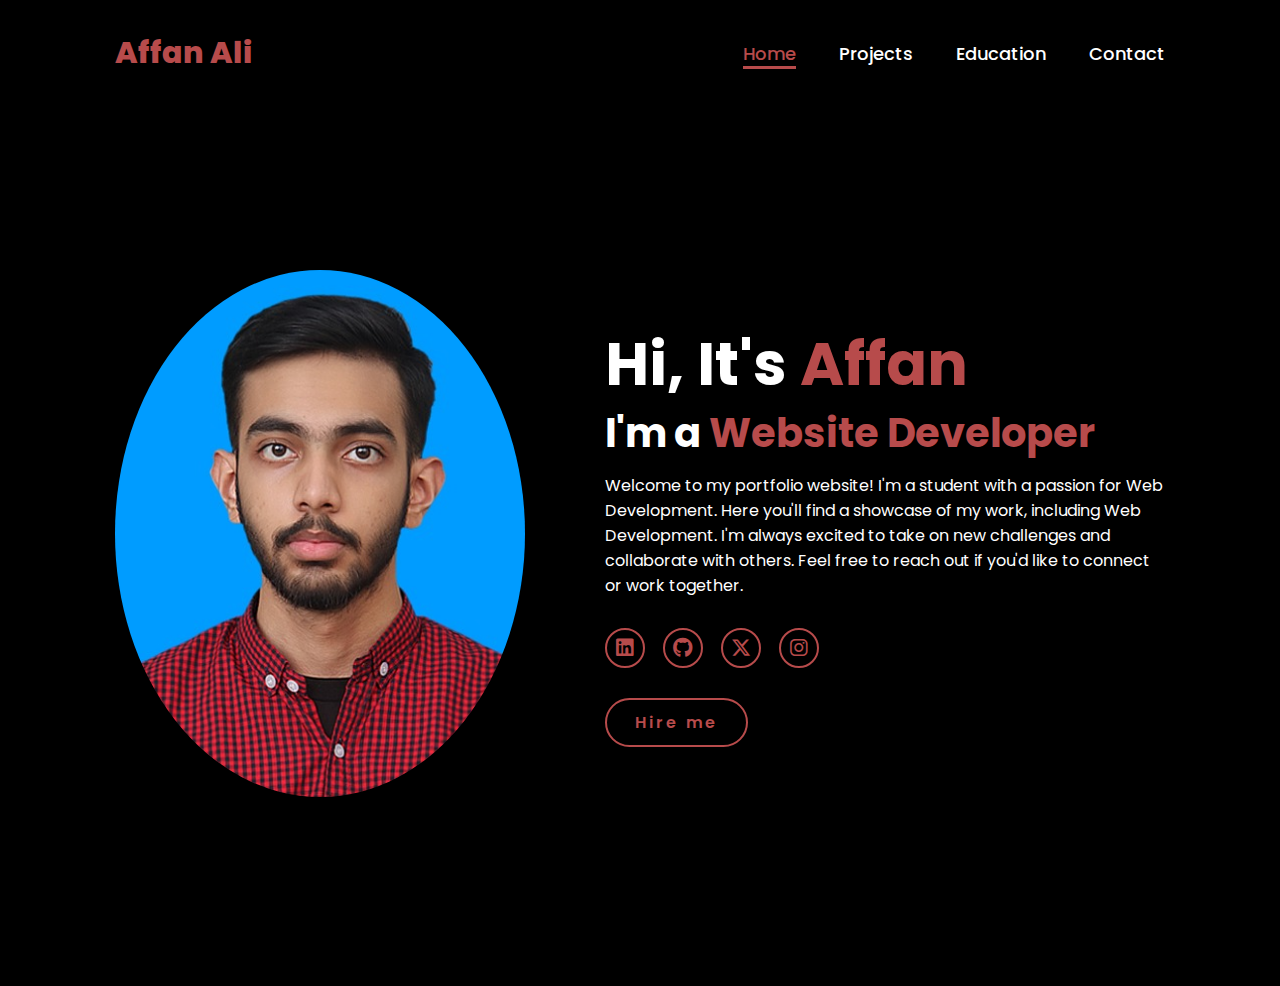
<file: index.html>
<!DOCTYPE html>
<html lang="en">

<head>
    <meta charset="UTF-8">
    <meta name="viewport" content="width=device-width, initial-scale=1.0">
    <link rel="stylesheet" href="https://cdnjs.cloudflare.com/ajax/libs/font-awesome/6.5.2/css/all.min.css">
    <link rel="stylesheet" href="style.css">
    <title>Portfolio Website</title>
</head>

<body>
    <header>
        <a href="#" class="logo">Affan Ali</a>

        <nav>
            <a href="#" class="active"> Home</a>
            <a href="Project/index.html" target="_blank">Projects</a>
            <a href="Education/index.html" target="_blank">Education</a>
            <a href="Contact/index.html" target="_blank">Contact</a>
        </nav>
    </header>
    <section class="home">
        <div class="home-img">
            <img src="./new photograph.jpeg" alt="">
        </div>
        <div class="home-content">
            <h1>Hi, It's <span>Affan</span></h1>
            <h3 class="typing-text">I'm a <span></span></h3>
            <p>Welcome to my portfolio website! I'm a student with a passion for Web Development. Here you'll find a
                showcase of my work, including Web Development. I'm always excited to take on new challenges and
                collaborate with others. Feel free to reach out if you'd like to connect or work together.</p>
            <div class="social-icons">
                <a href="https://www.linkedin.com/feed/"><i class="fa-brands fa-linkedin"></i></a>
                <a href="https://github.com/"><i class="fa-brands fa-github"></i></a>
                <a href="https://twitter.com/home"><i class="fa-brands fa-x-twitter"></i></a>
                <a href="https://www.instagram.com/"><i class="fa-brands fa-instagram"></i></a>
            </div>
            <a href="#" class="btn">Hire me</a>
        </div>
    </section>
</body>

</html>
</file>
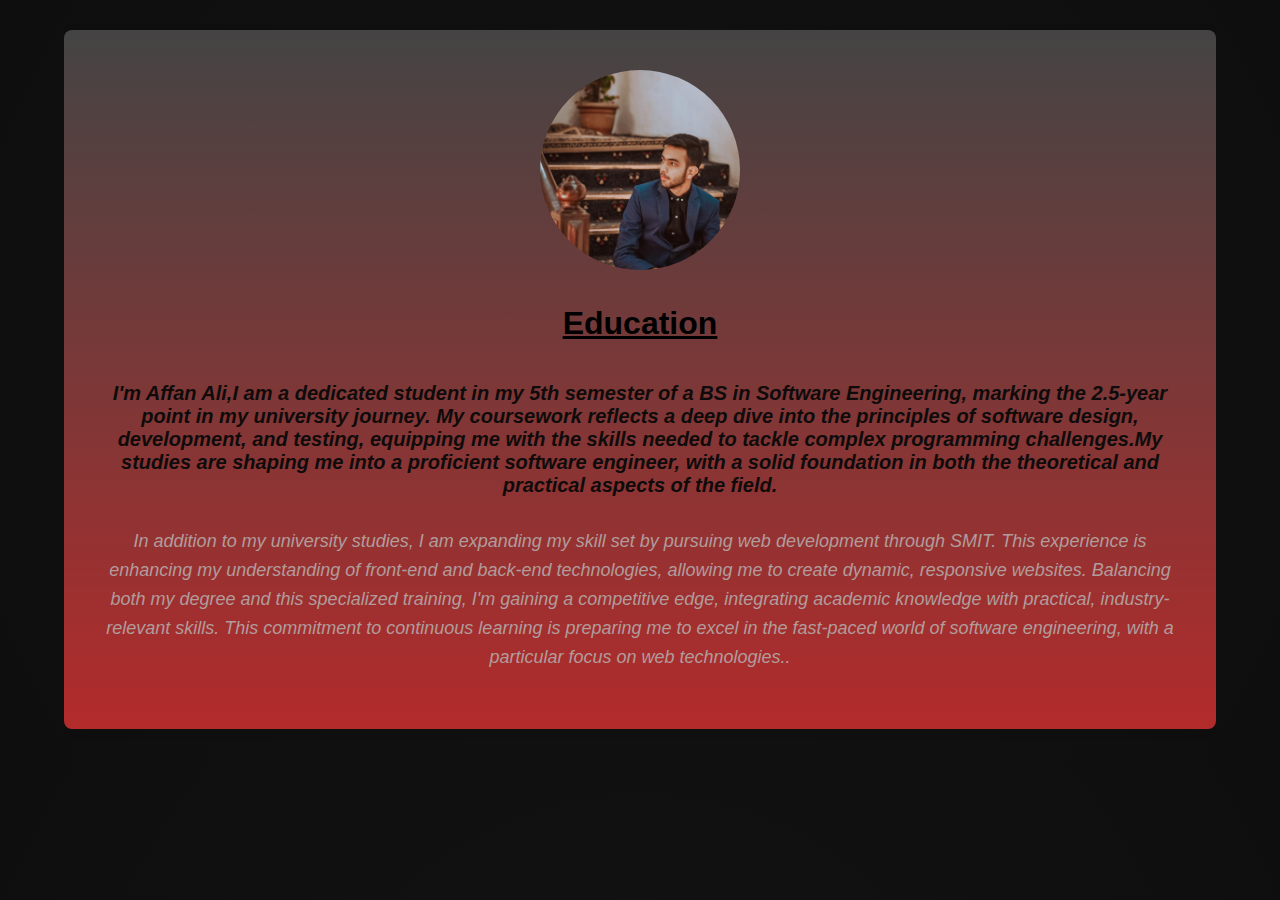
<file: Education/index.html>
<!DOCTYPE html>
<html lang="en">

<head>
    <meta charset="UTF-8" />
    <meta name="viewport" content="width=device-width, initial-scale=1.0" />
    <title>Education</title>
    <link rel="stylesheet" href="style.css">
</head>

<body>
    <div class="container">
        <div class="about-section">
            <img src="./regent plaza.jpeg" alt="Your Photo" class="profile-photo" />
            <h1>Education</h1>
            <p class="intro">
                I'm Affan Ali,I am a dedicated student in my 5th semester of a BS in Software Engineering, marking the
                2.5-year point in my university journey. My coursework reflects a deep dive into the principles of
                software design, development, and testing, equipping me with the skills needed to tackle complex
                programming challenges.My
                studies are shaping me into a proficient software engineer, with a solid foundation in both the
                theoretical and practical aspects of the field.
            </p>
            <p class="description">
                In addition to my university studies, I am expanding my skill set by pursuing web development through
                SMIT. This experience is enhancing my understanding of front-end and back-end technologies, allowing me
                to create dynamic, responsive websites. Balancing both my degree and this specialized training, I'm
                gaining a competitive edge, integrating academic knowledge with practical, industry-relevant skills.
                This commitment to continuous learning is preparing me to excel in the fast-paced world of software
                engineering, with a particular focus on web technologies..
            </p>
        </div>
    </div>
</body>

</html>
</file>
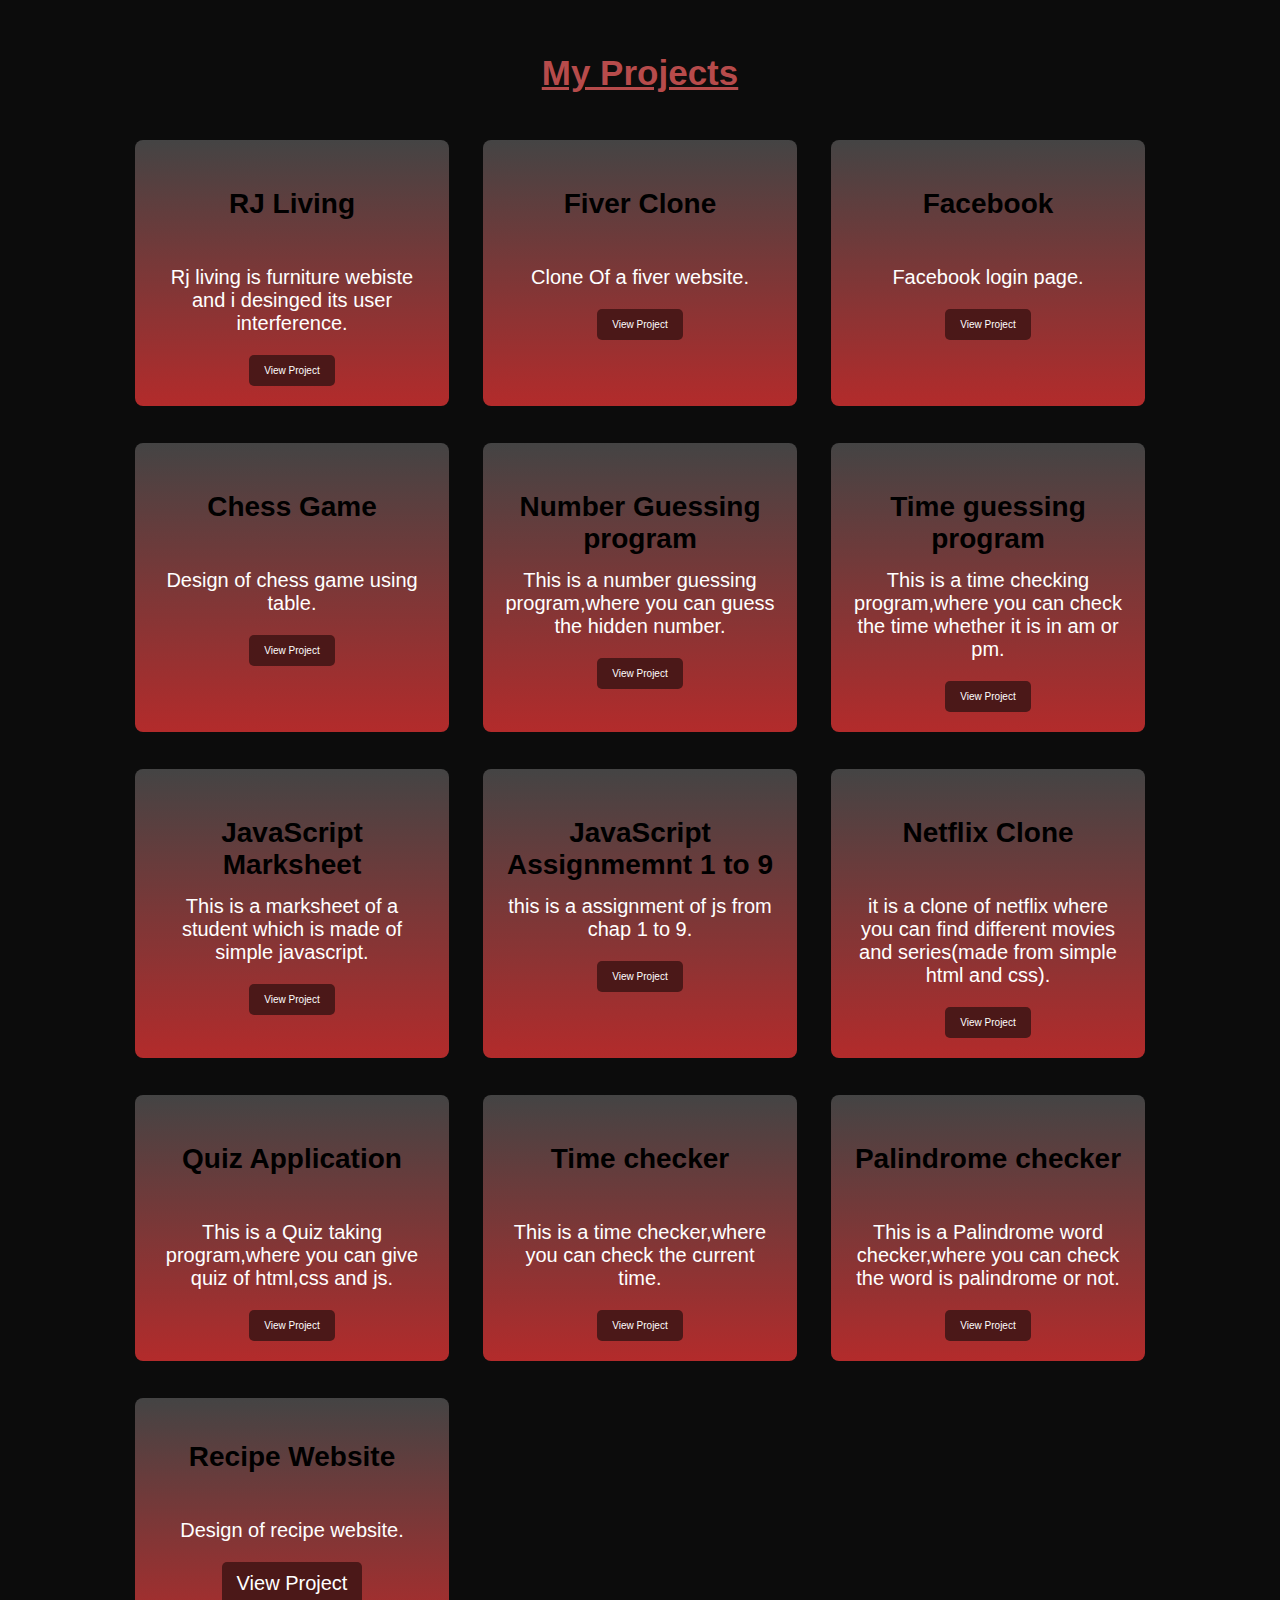
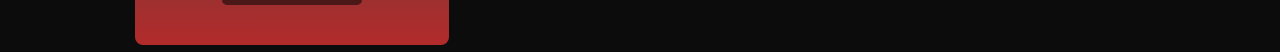
<file: Project/index.html>
<!DOCTYPE html>
<html lang="en">

<head>
    <meta charset="UTF-8" />
    <meta name="viewport" content="width=device-width, initial-scale=1.0" />
    <title>My Projects</title>
    <link rel="stylesheet" href="style.css" />
</head>

<body>
    <div class="container">
        <h1>My Projects</h1>
        <div class="projects-grid">
            <div class="project-card">
                <!-- <img src="./Rj Living.png" alt="Project 1" width="20px" height="100px" /> -->
                <h3>RJ Living</h3>
                <p>
                    Rj living is furniture webiste and i desinged its user interference.
                </p>
                <a href="https://affanxali10.github.io/RJ-LIVING1/" target="_blank" class="btn">View Project</a>
            </div>
            <div class="project-card">
                <h3>Fiver Clone</h3>
                <p>Clone Of a fiver website.</p>
                <a href="https://affanxali10.github.io/Fiverr-wesbite/" target="_blank" class="btn">View Project</a>
            </div>
            <div class="project-card">
                <h3>Facebook</h3>
                <p>Facebook login page.</p>
                <a href="https://affanxali10.github.io/facebook/" target="_blank" class="btn">View Project</a>
            </div>
            <div class="project-card">
                <h3>Chess Game</h3>
                <p>Design of chess game using table.</p>
                <a href="https://affanxali10.github.io/chessgame/" target="_blank" class="btn">View Project</a>
            </div>
             <div class="project-card">
                <h3>Number Guessing program</h3>
                <p>This is a number guessing program,where you can guess the hidden number.</p>
                <a href="https://affanxali10.github.io/number-guess/" target="_blank" class="btn">View Project</a>
            </div>
            <div class="project-card">
                <h3>Time guessing program</h3>
                <p>This is a time checking program,where you can check the time whether it is in am or pm.</p>
                <a href="https://affanxali10.github.io/Time-checker/" target="_blank" class="btn">View Project</a>
            </div>
        <div class="project-card">
                <h3>JavaScript Marksheet</h3>
                <p>This is a marksheet of a student which is made of simple javascript.</p>
                <a href="https://affanxali10.github.io/marksheet-JS/" target="_blank" class="btn">View Project</a>
            </div>
            <div class="project-card">
                <h3>JavaScript Assignmemnt 1 to 9</h3>
                <p>this is a assignment of js from chap 1 to 9.</p>
                <a href="https://affanxali10.github.io/JS-assignment-1-9-/" target="_blank" class="btn">View Project</a>
            </div>
             <div class="project-card">
                <h3>Netflix Clone</h3>
                <p>it is a clone of netflix where you can find different movies and series(made from simple html and css).</p>
                <a href="https://affanxali10.github.io/Netflix-clone/" target="_blank" class="btn">View Project</a>
             </div>
            <div class="project-card">
                <h3>Quiz Application</h3>
                <p>This is a Quiz taking program,where you can give quiz of html,css and js.</p>
                <a href="https://affanxali10.github.io/Quiz-game/" target="_blank" class="btn">View Project</a>
            </div>
            <div class="project-card">
                <h3>Time checker</h3>
                <p>This is a time checker,where you can check the current time.</p>
                <a href="https://affanxali10.github.io/time-guesser/" target="_blank" class="btn">View Project</a>
            </div>
            <div class="project-card">
                <h3>Palindrome checker</h3>
                <p>This is a Palindrome word checker,where you can check the word is palindrome or not.</p>
                <a href="https://affanxali10.github.io/Palindrome-checker/" target="_blank" class="btn">View Project</a>
            </div>
            
            <div class="project-carda">
                <h3><b>Recipe Website</b></h3>
                <p>Design of recipe website.</p>
                <a href="https://affanxali10.github.io/Recipe-Website/" target="_blank" class="btna">View
                    Project</a>
            </div>
        </div>
    </div>
</body>

</html>
</file>
<file: style.css>
@import url('https://fonts.googleapis.com/css2?family=Poppins:wght@100;200;300;400;500;600&display=swap');

* {
    margin: 0;
    padding: 0;
    box-sizing: border-box;
    text-decoration: none;
    border: none;
    outline: none;
    font-family: 'Poppins', sans-serif;
}

html {
    font-size: 62.5%;
}

body {
    width: 100%;
    height: 100vh;
    overflow-x: hidden;
    background-color: black;
    color: white;
}

header {
    margin-top: 20px;
    /* position: fixed; */
    top: 0;
    left: 0;
    width: 100%;
    padding: 1rem 9%;
    background-color: transparent;
    filter: drop-shadow(10px);
    display: flex;
    justify-content: space-between;
    align-items: center;
    z-index: 100;
}

.logo {
    font-size: 3rem;
    color: #b74b4b;
    font-weight: 800;
    cursor: pointer;
    transition: 0.5s ease;
}

.logo:hover {
    transform: scale(1.1);
}

nav a {
    font-size: 1.8rem;
    color: white;
    margin-left: 4rem;
    font-weight: 500;
    transition: 0.3s ease;
    border-bottom: 3px solid transparent;
}

nav a:hover,
nav a.active {
    color: #b74b4b;
    border-bottom: 3px solid #b74b4b;
}


@media(max-width:995px) {
    nav {
        position: absolute;
        display: none;
        top: 0;
        right: 0;
        width: 40%;
        border-left: 3px solid #b74b4b;
        border-bottom: 3px solid #b74b4b;
        border-bottom-left-radius: 2rem;
        padding: 1rem solid;
        background-color: #161616;
        border-top: 0.1rem solid rgba(0, 0, 0, 0.1);
    }

    nav.active {
        display: block;
    }

    nav a {
        display: block;
        font-size: 2rem;
        margin: 3rem 0;
    }

    nav a:hover,
    nav a.active {
        padding: 1rem;
        border-radius: 0.5rem;
        border-bottom: 0.5rem solid #b74b4b;
    }
}

section {
    min-height: 100vh;
    padding: 5rem 9% 5rem;
}

.home {
    display: flex;
    justify-content: center;
    align-items: center;
    gap: 8rem;
    background-color: black;
}

.home .home-content h1 {
    font-size: 6rem;
    font-weight: 700;
    line-height: 1.3;
}

span {
    color: #b74b4b;
}

.home-content h3 {
    font-size: 4rem;
    margin-bottom: 1rem;
    font-weight: 700;
}

.home-content p {
    font-size: 1.6rem;
}

.home-img {
    border-radius: 50%;
}

.home-img img {
    position: relative;
    width: 32vw;
    border-radius: 50%;
    box-shadow: 0 0 25px solid #b74b4b;
    cursor: pointer;
    transition: 0.2s linear;
}

.home-img img:hover {
    font-size: 1.8rem;
    font-weight: 500;
}

.social-icons a {
    display: inline-flex;
    justify-content: center;
    align-items: center;
    width: 4rem;
    height: 4rem;
    background-color: transparent;
    border: 0.2rem solid #b74b4b;
    font-size: 2rem;
    border-radius: 50%;
    margin: 3rem 1.5rem 3rem 0;
    transition: 0.3s ease;
    color: #b74b4b;
}

.social-icons a:hover {
    color: black;
    transform: scale(1.3) translateY(-5px);
    background-color: #b74b4b;
    box-shadow: 0 0 25px #b74b4b;
}

.btn {
    display: inline-block;
    padding: 1rem 2.8rem;
    background-color: black;
    border-radius: 4rem;
    font-size: 1.6rem;
    color: #b74b4b;
    letter-spacing: 0.3rem;
    font-weight: 600;
    border: 2px solid #b74b4b;
    transition: 0.3s ease;
    cursor: pointer;
}

.btn:hover {
    transform: scale3d(1.03);
    background-color: #b74b4b;
    color: black;
    box-shadow: 0 0 25px #b74b4b;
}

.typing-text {
    font-size: 34px;
    font-weight: 600;
    min-width: 280px;
}

.typing-text span {
    position: relative;
}

.typing-text span::before {
    content: "Website Developer";
    color: #b74b4b;
    animation: words 20s infinite;
}

.typing-text span::after {
    content: "";
    background-color: black;
    position: absolute;
    width: calc(100% + 8px);
    height: 100%;
    border-left: 3px solid black;
    right: -8;
    animation: cursor 0.6s infinite;
}

@keyframes cursor {
    to {
        border-left: 3px solid #b74b4b;
    }
}

@keyframes words {

    0%,
    20% {
        content: "Web Developer";
    }

    /* 21%,
    40% {
        content: "Developer";
    }

    41%,
    60% {
        content: "Web Designer";
    } */

    /* 61%,
    80% {
        content: "Youtuber";
    } */

    /* 81%,
    100% {
        content: "Script Writer";
    } */
}

@media (max-width: 1000px) {
    .home {
        gap: 4rem;
    }
}

@media(max-width:995px) {
    .home {
        flex-direction: column;
        margin: 5rem 4rem;
    }

    .home .home-content h3 {
        font-size: 2.5rem;
    }

    .home-content h1 {
        font-size: 5rem;
    }

    .home-img img {
        width: 70vw;
        margin-top: 4rem;
    }
}
</file>
<file: Education/style.css>
body {
    font-family: Arial, sans-serif;
    /* background: rgb(238, 174, 202); */
    background: radial-gradient(circle,
            rgb(19, 19, 19) 0%,
            rgb(14, 14, 14) 100%);
    margin: 0;
    padding: 0;
}

.container {
    width: 90%;
    margin: auto;
    overflow: hidden;
    padding-top: 30px;
    padding-bottom: 30px;

}

.about-section {
    /* background: rgb(238, 174, 202); */
    background: linear-gradient(rgb(68, 68, 68), rgb(179, 43, 43));
    padding: 40px;
    border-radius: 8px;
    box-shadow: 0 2px 10px rgba(0, 0, 0, 0.1);
    text-align: center;
}

.profile-photo {
    width: 200px;
    height: 200px;
    border-radius: 50%;
    object-fit: cover;
    margin-bottom: 10px;
}

h1 {
    color: #000000;
    margin-bottom: 40px;
    font-family: 'Segoe UI', Tahoma, Geneva, Verdana, sans-serif;
    text-decoration: underline;
}

.intro {
    font-size: 20px;
    color: #0f0b0b;
    margin-bottom: 30px;
    font-weight: 600;
    font-style: oblique;
}

.description {
    font-size: 18px;
    color: #b19c9c;
    line-height: 1.6;
    font-style: italic;
}
</file>
<file: Project/style.css>
body {
    font-family: Arial, sans-serif;
    background-color: white;
    margin: 0;
    padding: 0;
    background-color: rgb(12, 12, 12);
}

.container {
    width: 80%;
    margin: auto;
    overflow: hidden;
    padding-top: 30px;
}

h3 {
    color: rgb(0, 0, 0);
    height: 40px;
    font-size: 28px;
    padding-bottom: 10px;
}

h1 {
    text-align: center;
    color: #b74b4b;
    margin-bottom: 40px;
    font-size: 35px;
    text-decoration: underline;
}

.projects-grid {
    display: grid;
    grid-template-columns: repeat(auto-fit, minmax(250px, 1fr));
    gap: 20px;
}

.project-card {
    padding: 20px;
    border-radius: 8px;
    margin: 7px;
    text-align: center;
    background: rgb(238, 174, 202);
    background-image: linear-gradient(rgb(68, 68, 68), rgb(179, 43, 43));
    color: white;
    margin-bottom: 10px;
    font-size: 10px;
    transition: transform 0.3s;
}

.project-card:hover {
    transform: scale(1.05);
}

.project-card img {
    width: 100%;
    border-radius: 8px;
    margin-bottom: 15px;
}

.project-card p {
    color: white;
    font-size: 20px;
    margin-bottom: 20px;
}

.btn,
.btna {
    display: inline-block;
    padding: 10px 15px;
    color: white;
    background-color: rgb(75, 24, 24);
    border-radius: 5px;
    text-decoration: none;
    transition: background-color 0.3s;
}

.btn:hover,
.btna:hover {
    background-color: #218838;
}

/* Additional styling for .project-carda */
.project-carda {
    padding: 40px;
    margin-bottom: 10px;
    margin: 7px;
    padding-top: 15px;
    border-radius: 8px;
    text-align: center;
    background: rgb(238, 174, 202);
    background-image: linear-gradient(rgb(68, 68, 68), rgb(179, 43, 43));
    font-size: 20px;
    position: relative;
    color: white;
    transition: transform 0.3s;
}

.project-carda:hover {
    transform: scale(1.05);
}
project-card {
    padding: 20px;
    border-radius: 8px;
    margin: 7px;
    text-align: center;
    background: rgb(238, 174, 202);
    background-image: linear-gradient(rgb(68, 68, 68), rgb(179, 43, 43));
    color: white;
    margin-bottom: 10px;
    font-size: 20px;
    transition: transform 0.3s;
}

/* Responsive Design */
@media (max-width: 768px) {
    .container {
        width: 95%;
        padding-top: 20px;
    }

    .project-carda {
        left: 0;
        padding: 20px;
    }
}

@media (max-width: 480px) {
    h1 {
        font-size: 24px;
        margin-bottom: 20px;
    }

    h3 {
        font-size: 18px;
    }

    .project-card {
        font-size: 18px;
        padding: 15px;
    }

    .project-card p {
        font-size: 14px;
        margin-bottom: 15px;
        /* height: 15px; */
    }

    .btn,
    .btna {
        padding: 8px 12px;
        font-size: 14px;
    }
}
</file>
